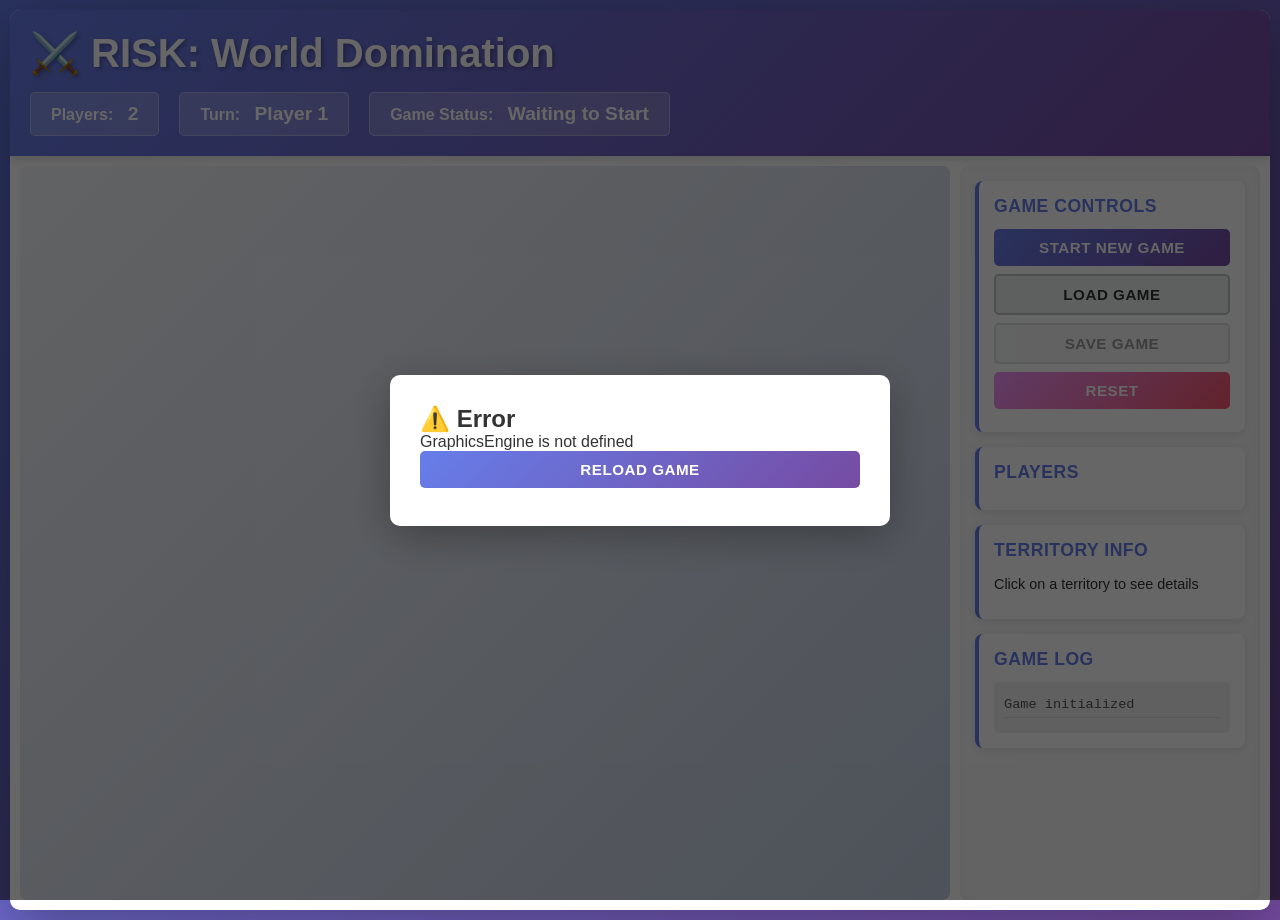
<file: index.html>
<!DOCTYPE html>
<html lang="en">
<head>
    <meta charset="UTF-8">
    <meta name="viewport" content="width=device-width, initial-scale=1.0">
    <title>Risk Game - Strategic Domination</title>
    <link rel="stylesheet" href="css/styles.css">
</head>
<body>
    <div class="container">
        <!-- Header -->
        <header class="header">
            <h1 class="game-title">⚔️ RISK: World Domination</h1>
            <div class="header-stats">
                <div class="stat-box">
                    <span class="stat-label">Players:</span>
                    <span class="stat-value" id="playerCount">2</span>
                </div>
                <div class="stat-box">
                    <span class="stat-label">Turn:</span>
                    <span class="stat-value" id="currentTurn">Player 1</span>
                </div>
                <div class="stat-box">
                    <span class="stat-label">Game Status:</span>
                    <span class="stat-value" id="gameStatus">Waiting to Start</span>
                </div>
            </div>
        </header>

        <!-- Main Game Area -->
        <div class="game-area">
            <!-- Game Board -->
            <div class="board-container">
                <canvas id="gameBoard" width="1000" height="600"></canvas>
                <div class="board-overlay">
                    <div class="loading-spinner" id="spinner" style="display: none;"></div>
                </div>
            </div>

            <!-- Sidebar -->
            <aside class="sidebar">
                <!-- Game Controls -->
                <section class="panel">
                    <h3>Game Controls</h3>
                    <button id="startGameBtn" class="btn btn-primary">Start New Game</button>
                    <button id="loadGameBtn" class="btn btn-secondary">Load Game</button>
                    <button id="saveGameBtn" class="btn btn-secondary" disabled>Save Game</button>
                    <button id="resetBtn" class="btn btn-danger">Reset</button>
                </section>

                <!-- Player Info -->
                <section class="panel">
                    <h3>Players</h3>
                    <div id="playersList" class="players-list">
                        <!-- Dynamically populated -->
                    </div>
                </section>

                <!-- Territory Info -->
                <section class="panel">
                    <h3>Territory Info</h3>
                    <div id="territoryInfo" class="territory-info">
                        <p>Click on a territory to see details</p>
                    </div>
                </section>

                <!-- Game Log -->
                <section class="panel">
                    <h3>Game Log</h3>
                    <div id="gameLog" class="game-log">
                        <p class="log-entry">Game initialized</p>
                    </div>
                </section>
            </aside>
        </div>

        <!-- Modal for Game Setup -->
        <div id="setupModal" class="modal" style="display: none;">
            <div class="modal-content">
                <span class="close">&times;</span>
                <h2>Game Setup</h2>
                
                <div class="setup-form">
                    <label for="playerCountSelect">Number of Players:</label>
                    <select id="playerCountSelect">
                        <option value="2">2 Players</option>
                        <option value="3">3 Players</option>
                        <option value="4">4 Players</option>
                        <option value="5">5 Players</option>
                        <option value="6">6 Players</option>
                    </select>

                    <div id="playerNames">
                        <!-- Dynamically populated -->
                    </div>

                    <button id="confirmSetupBtn" class="btn btn-primary">Start Game</button>
                </div>
            </div>
        </div>

        <!-- Modal for Battle Results -->
        <div id="battleModal" class="modal" style="display: none;">
            <div class="modal-content">
                <h2>Battle Results</h2>
                <div id="battleResults" class="battle-results">
                    <!-- Dynamic content -->
                </div>
                <button id="battleOkBtn" class="btn btn-primary">OK</button>
            </div>
        </div>
    </div>

    <!-- Scripts -->
    <script src="js/animations.js"></script>
    <script src="js/graphics.js"></script>
    <script src="js/ai.js"></script>
    <script src="js/game.js"></script>
</body>
</html>
</file>
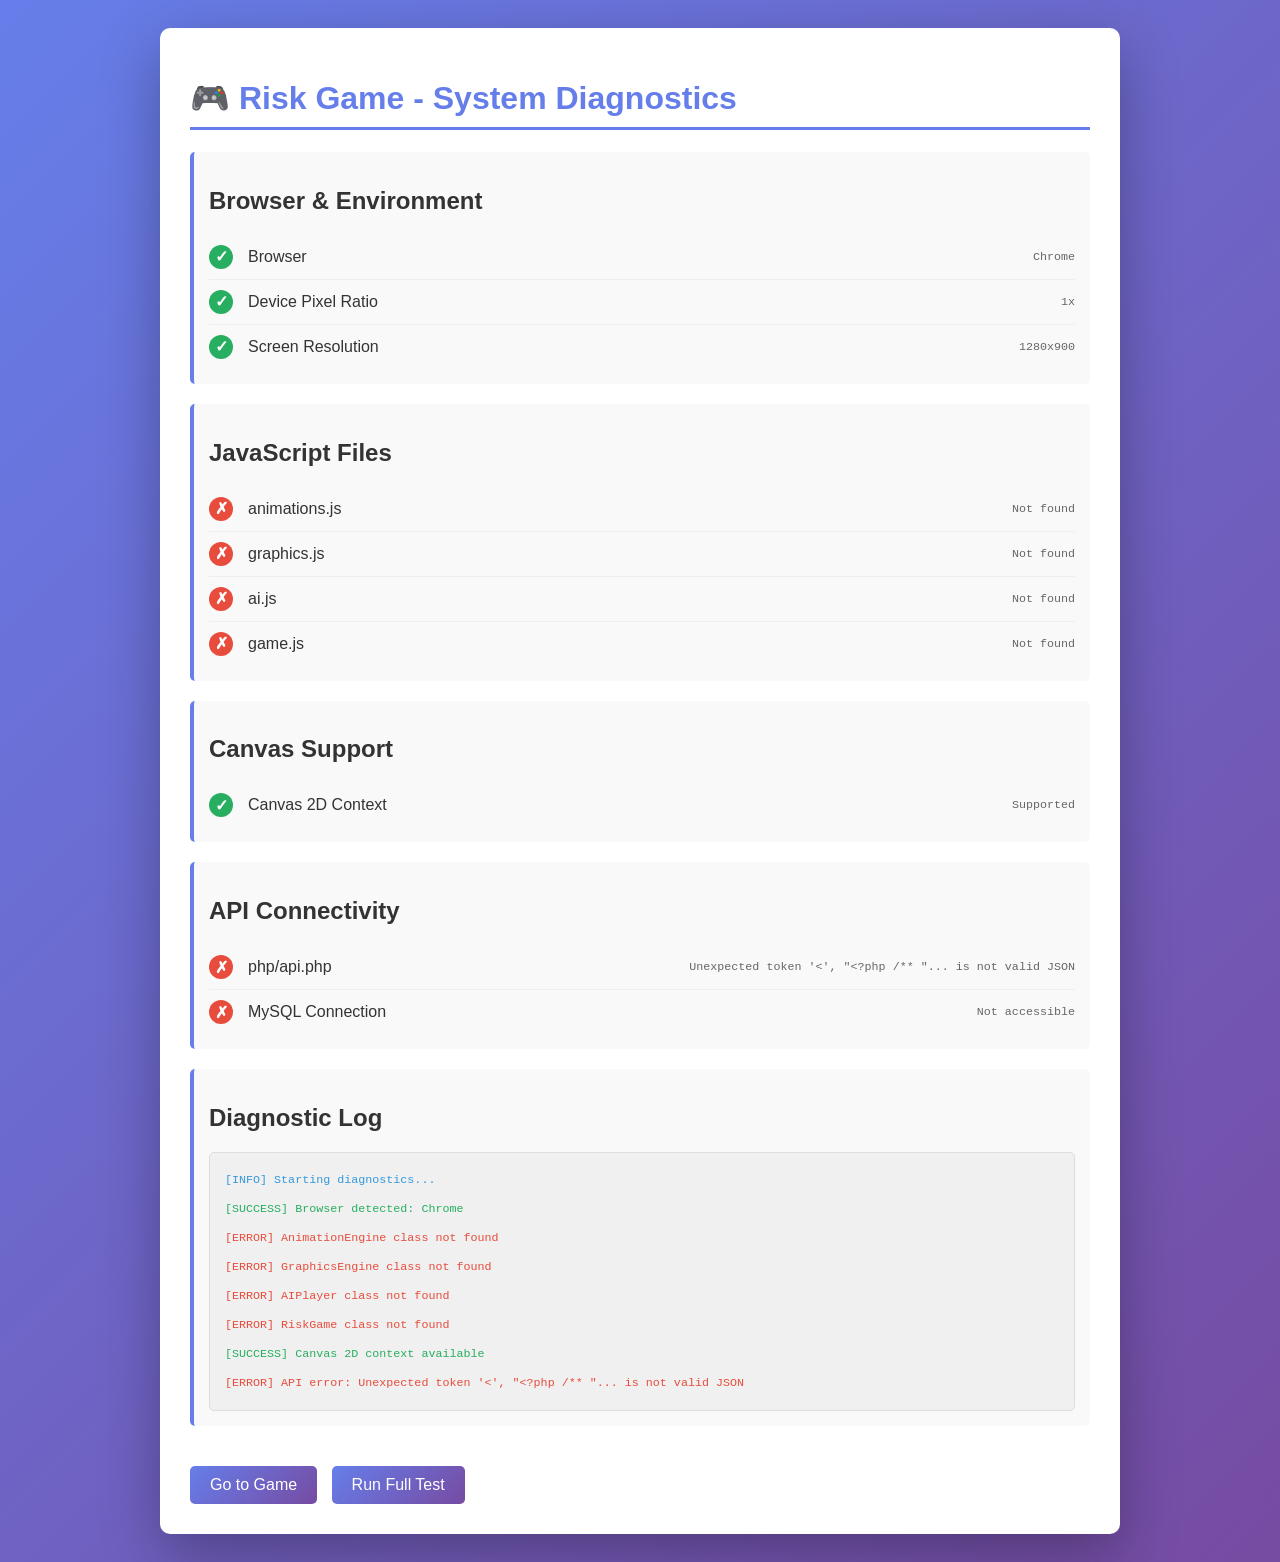
<file: diagnostics.html>
<!DOCTYPE html>
<html lang="en">
<head>
    <meta charset="UTF-8">
    <meta name="viewport" content="width=device-width, initial-scale=1.0">
    <title>Risk Game - Diagnostics</title>
    <style>
        body {
            font-family: Arial, sans-serif;
            background: linear-gradient(135deg, #667eea 0%, #764ba2 100%);
            color: #333;
            padding: 20px;
            min-height: 100vh;
        }
        .container {
            max-width: 900px;
            margin: 0 auto;
            background: white;
            border-radius: 10px;
            padding: 30px;
            box-shadow: 0 20px 60px rgba(0, 0, 0, 0.3);
        }
        h1 {
            color: #667eea;
            border-bottom: 3px solid #667eea;
            padding-bottom: 10px;
        }
        .test-section {
            margin: 20px 0;
            padding: 15px;
            border-left: 4px solid #667eea;
            background: #f9f9f9;
            border-radius: 5px;
        }
        .test-item {
            display: flex;
            align-items: center;
            padding: 10px 0;
            border-bottom: 1px solid #eee;
        }
        .test-item:last-child {
            border-bottom: none;
        }
        .status {
            width: 24px;
            height: 24px;
            border-radius: 50%;
            margin-right: 15px;
            display: flex;
            align-items: center;
            justify-content: center;
            font-weight: bold;
            color: white;
        }
        .status.success {
            background: #27ae60;
        }
        .status.error {
            background: #e74c3c;
        }
        .status.warning {
            background: #f39c12;
        }
        .status.info {
            background: #3498db;
        }
        .test-label {
            flex: 1;
        }
        .test-value {
            color: #666;
            font-family: monospace;
            font-size: 0.9em;
        }
        button {
            background: linear-gradient(135deg, #667eea 0%, #764ba2 100%);
            color: white;
            border: none;
            padding: 10px 20px;
            border-radius: 5px;
            cursor: pointer;
            font-size: 1em;
            margin-top: 20px;
        }
        button:hover {
            transform: translateY(-2px);
            box-shadow: 0 5px 15px rgba(102, 126, 234, 0.4);
        }
        .log {
            background: #f0f0f0;
            border: 1px solid #ddd;
            border-radius: 5px;
            padding: 10px;
            font-family: monospace;
            font-size: 0.9em;
            max-height: 300px;
            overflow-y: auto;
            margin-top: 10px;
        }
        .log-entry {
            margin: 5px 0;
            padding: 5px;
        }
        .log-entry.success { color: #27ae60; }
        .log-entry.error { color: #e74c3c; }
        .log-entry.info { color: #3498db; }
    </style>
</head>
<body>
    <div class="container">
        <h1>🎮 Risk Game - System Diagnostics</h1>
        
        <div class="test-section">
            <h2>Browser & Environment</h2>
            <div class="test-item">
                <div class="status success">✓</div>
                <div class="test-label">Browser</div>
                <div class="test-value" id="browser">Detecting...</div>
            </div>
            <div class="test-item">
                <div class="status success">✓</div>
                <div class="test-label">Device Pixel Ratio</div>
                <div class="test-value" id="dpr">Detecting...</div>
            </div>
            <div class="test-item">
                <div class="status success">✓</div>
                <div class="test-label">Screen Resolution</div>
                <div class="test-value" id="resolution">Detecting...</div>
            </div>
        </div>

        <div class="test-section">
            <h2>JavaScript Files</h2>
            <div class="test-item">
                <div class="status" id="animStatus">?</div>
                <div class="test-label">animations.js</div>
                <div class="test-value" id="animValue">Not loaded</div>
            </div>
            <div class="test-item">
                <div class="status" id="graphicsStatus">?</div>
                <div class="test-label">graphics.js</div>
                <div class="test-value" id="graphicsValue">Not loaded</div>
            </div>
            <div class="test-item">
                <div class="status" id="aiStatus">?</div>
                <div class="test-label">ai.js</div>
                <div class="test-value" id="aiValue">Not loaded</div>
            </div>
            <div class="test-item">
                <div class="status" id="gameStatus">?</div>
                <div class="test-label">game.js</div>
                <div class="test-value" id="gameValue">Not loaded</div>
            </div>
        </div>

        <div class="test-section">
            <h2>Canvas Support</h2>
            <div class="test-item">
                <div class="status" id="canvasStatus">?</div>
                <div class="test-label">Canvas 2D Context</div>
                <div class="test-value" id="canvasValue">Testing...</div>
            </div>
        </div>

        <div class="test-section">
            <h2>API Connectivity</h2>
            <div class="test-item">
                <div class="status" id="phpStatus">?</div>
                <div class="test-label">php/api.php</div>
                <div class="test-value" id="phpValue">Testing...</div>
            </div>
            <div class="test-item">
                <div class="status" id="dbStatus">?</div>
                <div class="test-label">MySQL Connection</div>
                <div class="test-value" id="dbValue">Testing...</div>
            </div>
        </div>

        <div class="test-section">
            <h2>Diagnostic Log</h2>
            <div class="log" id="log">
                <div class="log-entry info">[INFO] Starting diagnostics...</div>
            </div>
        </div>

        <button onclick="location.href='index.html'">Go to Game</button>
        <button onclick="runDiagnostics()" style="margin-left: 10px;">Run Full Test</button>
    </div>

    <script>
        const log = {
            info: (msg) => addLog(msg, 'info'),
            success: (msg) => addLog(msg, 'success'),
            error: (msg) => addLog(msg, 'error')
        };

        function addLog(message, type = 'info') {
            const logDiv = document.getElementById('log');
            const entry = document.createElement('div');
            entry.className = `log-entry ${type}`;
            entry.textContent = `[${type.toUpperCase()}] ${message}`;
            logDiv.appendChild(entry);
            logDiv.scrollTop = logDiv.scrollHeight;
        }

        function setStatus(id, status, message) {
            const statusEl = document.getElementById(id);
            const valueEl = document.getElementById(id.replace('Status', 'Value'));
            
            statusEl.className = `status ${status}`;
            statusEl.textContent = status === 'success' ? '✓' : status === 'error' ? '✗' : status === 'warning' ? '⚠' : '?';
            
            if (valueEl) {
                valueEl.textContent = message;
            }
        }

        // Browser detection
        function detectBrowser() {
            const ua = navigator.userAgent;
            let browser = 'Unknown';
            
            if (ua.indexOf('Chrome') > -1) browser = 'Chrome';
            else if (ua.indexOf('Safari') > -1) browser = 'Safari';
            else if (ua.indexOf('Firefox') > -1) browser = 'Firefox';
            else if (ua.indexOf('Edge') > -1) browser = 'Edge';
            
            document.getElementById('browser').textContent = browser;
            document.getElementById('dpr').textContent = window.devicePixelRatio + 'x';
            document.getElementById('resolution').textContent = window.innerWidth + 'x' + window.innerHeight;
            log.success('Browser detected: ' + browser);
        }

        // Check for classes
        function checkClasses() {
            if (typeof AnimationEngine !== 'undefined') {
                setStatus('animStatus', 'success', 'Loaded');
                log.success('AnimationEngine class found');
            } else {
                setStatus('animStatus', 'error', 'Not found');
                log.error('AnimationEngine class not found');
            }

            if (typeof GraphicsEngine !== 'undefined') {
                setStatus('graphicsStatus', 'success', 'Loaded');
                log.success('GraphicsEngine class found');
            } else {
                setStatus('graphicsStatus', 'error', 'Not found');
                log.error('GraphicsEngine class not found');
            }

            if (typeof AIPlayer !== 'undefined') {
                setStatus('aiStatus', 'success', 'Loaded');
                log.success('AIPlayer class found');
            } else {
                setStatus('aiStatus', 'error', 'Not found');
                log.error('AIPlayer class not found');
            }

            if (typeof RiskGame !== 'undefined') {
                setStatus('gameStatus', 'success', 'Loaded');
                log.success('RiskGame class found');
            } else {
                setStatus('gameStatus', 'error', 'Not found');
                log.error('RiskGame class not found');
            }
        }

        // Check Canvas
        function checkCanvas() {
            const canvas = document.createElement('canvas');
            const ctx = canvas.getContext('2d');
            
            if (ctx) {
                setStatus('canvasStatus', 'success', 'Supported');
                log.success('Canvas 2D context available');
            } else {
                setStatus('canvasStatus', 'error', 'Not supported');
                log.error('Canvas 2D context not available');
            }
        }

        // Check API
        async function checkAPI() {
            try {
                const response = await fetch('php/api.php?action=load_games');
                if (response.ok) {
                    const data = await response.json();
                    setStatus('phpStatus', 'success', 'Connected');
                    log.success('PHP API is responding');
                    
                    // If we got data, database is connected
                    if (data.success) {
                        setStatus('dbStatus', 'success', 'Connected');
                        log.success('Database is connected and responding');
                    } else {
                        setStatus('dbStatus', 'warning', data.message || 'No response');
                        log.error('Database error: ' + (data.message || 'Unknown'));
                    }
                } else {
                    setStatus('phpStatus', 'error', `HTTP ${response.status}`);
                    log.error(`PHP API returned HTTP ${response.status}`);
                    setStatus('dbStatus', 'error', 'Unknown');
                }
            } catch (error) {
                setStatus('phpStatus', 'error', error.message);
                log.error('API error: ' + error.message);
                setStatus('dbStatus', 'error', 'Not accessible');
            }
        }

        // Run all diagnostics
        async function runDiagnostics() {
            log.info('Starting full diagnostic test...');
            checkClasses();
            checkCanvas();
            await checkAPI();
            log.success('Diagnostics complete!');
        }

        // Initialize
        window.addEventListener('load', () => {
            detectBrowser();
            checkClasses();
            checkCanvas();
            checkAPI();
        });
    </script>
</body>
</html>
</file>
<file: css/styles.css>
* {
    margin: 0;
    padding: 0;
    box-sizing: border-box;
}

body {
    font-family: 'Arial', sans-serif;
    background: linear-gradient(135deg, #667eea 0%, #764ba2 100%);
    color: #333;
    min-height: 100vh;
    padding: 10px;
}

.container {
    max-width: 1400px;
    margin: 0 auto;
    background: white;
    border-radius: 10px;
    box-shadow: 0 20px 60px rgba(0, 0, 0, 0.3);
    overflow: hidden;
    display: flex;
    flex-direction: column;
    height: 100vh;
}

/* Header */
.header {
    background: linear-gradient(135deg, #667eea 0%, #764ba2 100%);
    color: white;
    padding: 20px;
    box-shadow: 0 4px 6px rgba(0, 0, 0, 0.1);
}

.game-title {
    font-size: 2.5em;
    margin-bottom: 15px;
    text-shadow: 2px 2px 4px rgba(0, 0, 0, 0.3);
    animation: pulse 2s infinite;
}

.header-stats {
    display: flex;
    gap: 20px;
    flex-wrap: wrap;
}

.stat-box {
    background: rgba(255, 255, 255, 0.2);
    padding: 10px 20px;
    border-radius: 5px;
    backdrop-filter: blur(10px);
    border: 1px solid rgba(255, 255, 255, 0.3);
}

.stat-label {
    font-weight: bold;
    margin-right: 10px;
}

.stat-value {
    font-size: 1.2em;
    font-weight: bold;
}

/* Game Area */
.game-area {
    display: flex;
    flex: 1;
    overflow: hidden;
    gap: 10px;
    padding: 10px;
}

.board-container {
    flex: 1;
    background: #f5f5f5;
    border-radius: 8px;
    overflow: hidden;
    position: relative;
    box-shadow: inset 0 2px 10px rgba(0, 0, 0, 0.1);
}

#gameBoard {
    display: block;
    width: 100%;
    height: 100%;
    cursor: crosshair;
    background: linear-gradient(135deg, #f5f7fa 0%, #c3cfe2 100%);
}

.board-overlay {
    position: absolute;
    top: 0;
    left: 0;
    width: 100%;
    height: 100%;
    pointer-events: none;
    display: flex;
    align-items: center;
    justify-content: center;
}

/* Sidebar */
.sidebar {
    width: 300px;
    background: #f9f9f9;
    border-radius: 8px;
    overflow-y: auto;
    padding: 15px;
    box-shadow: inset -2px 0 10px rgba(0, 0, 0, 0.05);
    display: flex;
    flex-direction: column;
    gap: 15px;
}

.panel {
    background: white;
    border-radius: 8px;
    padding: 15px;
    box-shadow: 0 2px 8px rgba(0, 0, 0, 0.1);
    border-left: 4px solid #667eea;
}

.panel h3 {
    color: #667eea;
    margin-bottom: 12px;
    font-size: 1.1em;
    text-transform: uppercase;
    letter-spacing: 0.5px;
}

/* Buttons */
.btn {
    width: 100%;
    padding: 10px 15px;
    border: none;
    border-radius: 5px;
    font-size: 0.95em;
    font-weight: bold;
    cursor: pointer;
    margin-bottom: 8px;
    transition: all 0.3s ease;
    text-transform: uppercase;
    letter-spacing: 0.5px;
}

.btn-primary {
    background: linear-gradient(135deg, #667eea 0%, #764ba2 100%);
    color: white;
}

.btn-primary:hover:not(:disabled) {
    transform: translateY(-2px);
    box-shadow: 0 5px 15px rgba(102, 126, 234, 0.4);
}

.btn-secondary {
    background: #ecf0f1;
    color: #333;
    border: 2px solid #bdc3c7;
}

.btn-secondary:hover:not(:disabled) {
    background: #d5dbdd;
    transform: translateY(-2px);
}

.btn-danger {
    background: linear-gradient(135deg, #f093fb 0%, #f5576c 100%);
    color: white;
}

.btn-danger:hover:not(:disabled) {
    transform: translateY(-2px);
    box-shadow: 0 5px 15px rgba(245, 87, 108, 0.4);
}

.btn:disabled {
    opacity: 0.5;
    cursor: not-allowed;
}

/* Players List */
.players-list {
    display: flex;
    flex-direction: column;
    gap: 10px;
}

.player-item {
    padding: 10px;
    border-radius: 5px;
    border-left: 4px solid;
    background: #f5f5f5;
    animation: slideIn 0.3s ease;
}

.player-item.active {
    background: #e8f5e9;
    box-shadow: 0 2px 8px rgba(0, 0, 0, 0.1);
}

.player-name {
    font-weight: bold;
    font-size: 0.95em;
}

.player-stats {
    font-size: 0.85em;
    color: #666;
    margin-top: 5px;
}

/* Territory Info */
.territory-info {
    font-size: 0.9em;
    line-height: 1.6;
}

.territory-info p {
    margin-bottom: 8px;
}

.territory-stat {
    display: flex;
    justify-content: space-between;
    padding: 5px 0;
    border-bottom: 1px solid #eee;
}

/* Game Log */
.game-log {
    background: #f0f0f0;
    padding: 10px;
    border-radius: 5px;
    max-height: 200px;
    overflow-y: auto;
    font-size: 0.85em;
    font-family: 'Courier New', monospace;
}

.log-entry {
    margin-bottom: 5px;
    padding: 5px 0;
    border-bottom: 1px solid #ddd;
    color: #555;
}

.log-entry.success {
    color: #27ae60;
}

.log-entry.error {
    color: #e74c3c;
}

.log-entry.info {
    color: #3498db;
}

/* Modal */
.modal {
    position: fixed;
    z-index: 1000;
    left: 0;
    top: 0;
    width: 100%;
    height: 100%;
    background-color: rgba(0, 0, 0, 0.6);
    display: flex;
    align-items: center;
    justify-content: center;
    animation: fadeIn 0.3s ease;
}

.modal-content {
    background-color: white;
    padding: 30px;
    border-radius: 10px;
    box-shadow: 0 10px 40px rgba(0, 0, 0, 0.3);
    max-width: 500px;
    width: 90%;
    animation: slideDown 0.3s ease;
}

.close {
    color: #aaa;
    float: right;
    font-size: 28px;
    font-weight: bold;
    cursor: pointer;
    transition: color 0.3s ease;
}

.close:hover {
    color: #000;
}

.setup-form {
    display: flex;
    flex-direction: column;
    gap: 15px;
    margin-top: 20px;
}

.setup-form label {
    font-weight: bold;
    color: #333;
}

.setup-form select,
.setup-form input {
    padding: 10px;
    border: 2px solid #ddd;
    border-radius: 5px;
    font-size: 1em;
    transition: border-color 0.3s ease;
}

.setup-form select:focus,
.setup-form input:focus {
    outline: none;
    border-color: #667eea;
}

.player-input-group {
    display: flex;
    gap: 10px;
    align-items: center;
}

.player-input-group input {
    flex: 1;
}

.player-color {
    width: 40px;
    height: 40px;
    border-radius: 5px;
    cursor: pointer;
    border: 2px solid #ddd;
}

/* Battle Results */
.battle-results {
    margin: 20px 0;
}

.battle-result-row {
    display: flex;
    justify-content: space-between;
    padding: 10px;
    margin: 10px 0;
    background: #f5f5f5;
    border-radius: 5px;
}

/* Animations */
@keyframes pulse {
    0%, 100% {
        opacity: 1;
        transform: scale(1);
    }
    50% {
        opacity: 0.95;
        transform: scale(1.02);
    }
}

@keyframes slideIn {
    from {
        opacity: 0;
        transform: translateX(-20px);
    }
    to {
        opacity: 1;
        transform: translateX(0);
    }
}

@keyframes slideDown {
    from {
        opacity: 0;
        transform: translateY(-30px);
    }
    to {
        opacity: 1;
        transform: translateY(0);
    }
}

@keyframes fadeIn {
    from {
        opacity: 0;
    }
    to {
        opacity: 1;
    }
}

@keyframes spin {
    from {
        transform: rotate(0deg);
    }
    to {
        transform: rotate(360deg);
    }
}

@keyframes bounce {
    0%, 100% {
        transform: translateY(0);
    }
    50% {
        transform: translateY(-10px);
    }
}

@keyframes glow {
    0%, 100% {
        box-shadow: 0 0 5px rgba(102, 126, 234, 0.5);
    }
    50% {
        box-shadow: 0 0 20px rgba(102, 126, 234, 1);
    }
}

.loading-spinner {
    width: 50px;
    height: 50px;
    border: 4px solid rgba(102, 126, 234, 0.3);
    border-top: 4px solid #667eea;
    border-radius: 50%;
    animation: spin 1s linear infinite;
}

/* Responsive Design */
@media (max-width: 1024px) {
    .game-area {
        flex-direction: column;
    }

    .sidebar {
        width: 100%;
        max-height: 300px;
        flex-direction: row;
        overflow-x: auto;
    }

    .panel {
        flex-shrink: 0;
        min-width: 250px;
    }
}

@media (max-width: 768px) {
    .game-title {
        font-size: 1.8em;
    }

    .header-stats {
        flex-direction: column;
        gap: 10px;
    }

    #gameBoard {
        width: 100%;
        height: 400px;
    }
}

/* Scrollbar Styling */
.sidebar::-webkit-scrollbar,
.game-log::-webkit-scrollbar {
    width: 8px;
}

.sidebar::-webkit-scrollbar-track,
.game-log::-webkit-scrollbar-track {
    background: #f1f1f1;
    border-radius: 10px;
}

.sidebar::-webkit-scrollbar-thumb,
.game-log::-webkit-scrollbar-thumb {
    background: #667eea;
    border-radius: 10px;
}

.sidebar::-webkit-scrollbar-thumb:hover,
.game-log::-webkit-scrollbar-thumb:hover {
    background: #764ba2;
}
</file>
